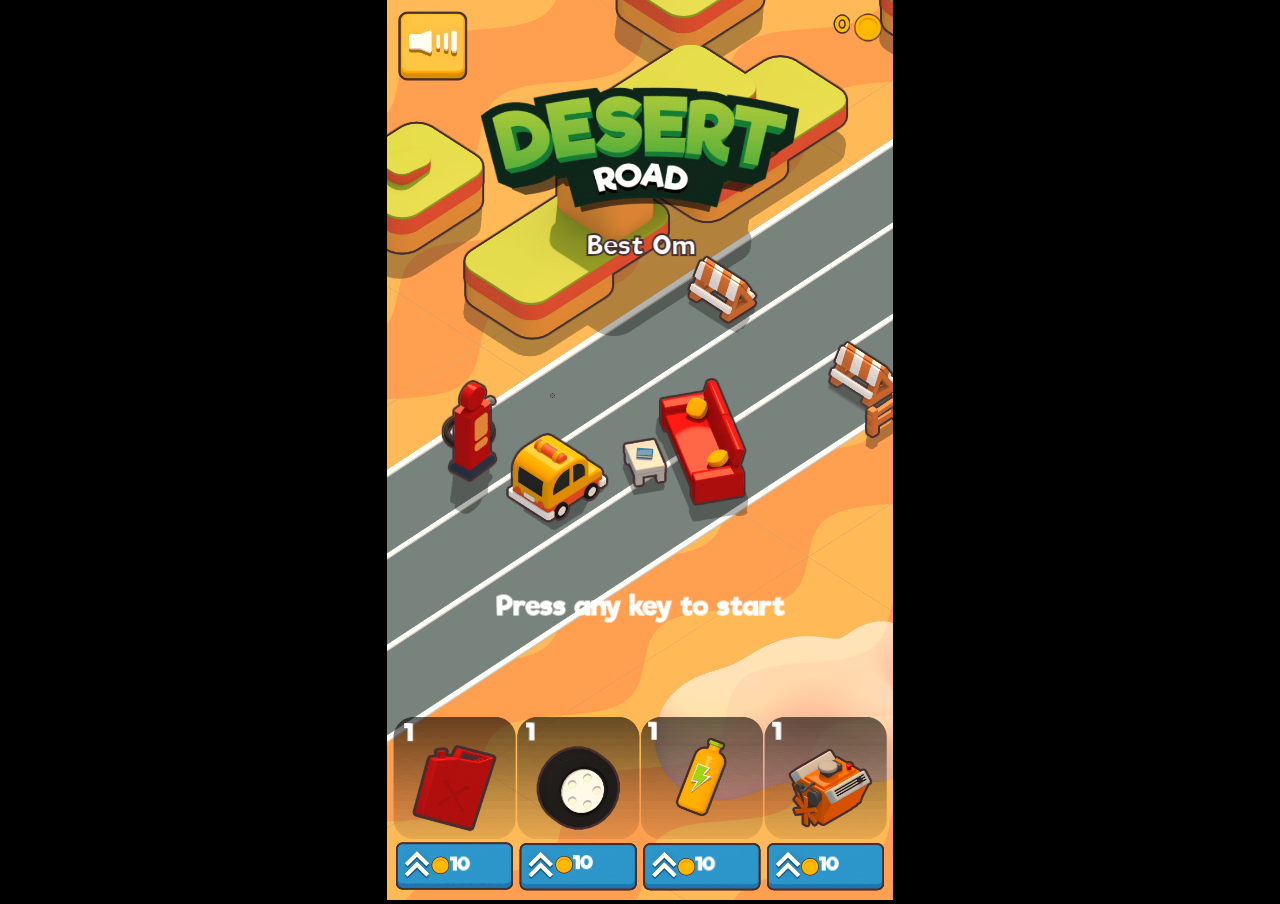
<file: index.html>
<!DOCTYPE html>
<html>

<head>
    <meta charset="UTF-8">
    <title>Desert Road</title>
    <meta name="viewport" content="width=device-width, initial-scale=1.0, maximum-scale=1.0, minimum-scale=1.0, user-scalable=no">

    <meta name="generator" content="Construct 3">

    <link rel="manifest" href="appmanifest.json">
    <link rel="apple-touch-icon" sizes="128x128" href="icons/icon-128.png">
    <link rel="apple-touch-icon" sizes="256x256" href="icons/icon-256.png">
    <link rel="apple-touch-icon" sizes="512x512" href="icons/icon-512.png">
    <link rel="icon" type="image/png" href="icons/icon-512.png">

    <link rel="stylesheet" href="style.css">

</head>

<body>
    <div id="fb-root"></div>

    <noscript>
		<div id="notSupportedWrap">
			<h2 id="notSupportedTitle">This content requires JavaScript</h2>
			<p class="notSupportedMessage">JavaScript appears to be disabled. Please enable it to view this content.</p>
		</div>
	</noscript>
    <script src="scripts/supportcheck.js"></script>
    <script src="scripts/offlineclient.js" type="module"></script>
    <script src="scripts/main.js" type="module"></script>
    <script src="scripts/register-sw.js" type="module"></script>
</body>

</html>
</file>
<file: style.css>
html,
body {
    padding: 0;
    margin: 0;
    overflow: hidden;
    background: #000000;
    color: white;
}

html,
body,
canvas {
    touch-action: none;
    touch-action-delay: none;
}

#notSupportedWrap {
    margin: 2em auto 1em auto;
    width: 75%;
    max-width: 45em;
    border: 2px solid #aaa;
    border-radius: 1em;
    padding: 2em;
    background-color: #f0f0f0;
    font-family: "Segoe UI", Frutiger, "Frutiger Linotype", "Dejavu Sans", "Helvetica Neue", Arial, sans-serif;
    color: black;
}

*:not(input):not(textarea) {
    -moz-user-select: -moz-none;
    -khtml-user-select: none;
    -webkit-user-select: none;
    -o-user-select: none;
    -ms-user-select: none;
    user-select: none
}

#notSupportedTitle {
    font-size: 1.8em;
}

.notSupportedMessage {
    font-size: 1.2em;
}

.notSupportedMessage em {
    color: #888;
}

@font-face {
    font-family: 'rifficfree-bold';
    src: url('fonts/rifficfree-bold.ttf') format('truetype');
}
</file>
